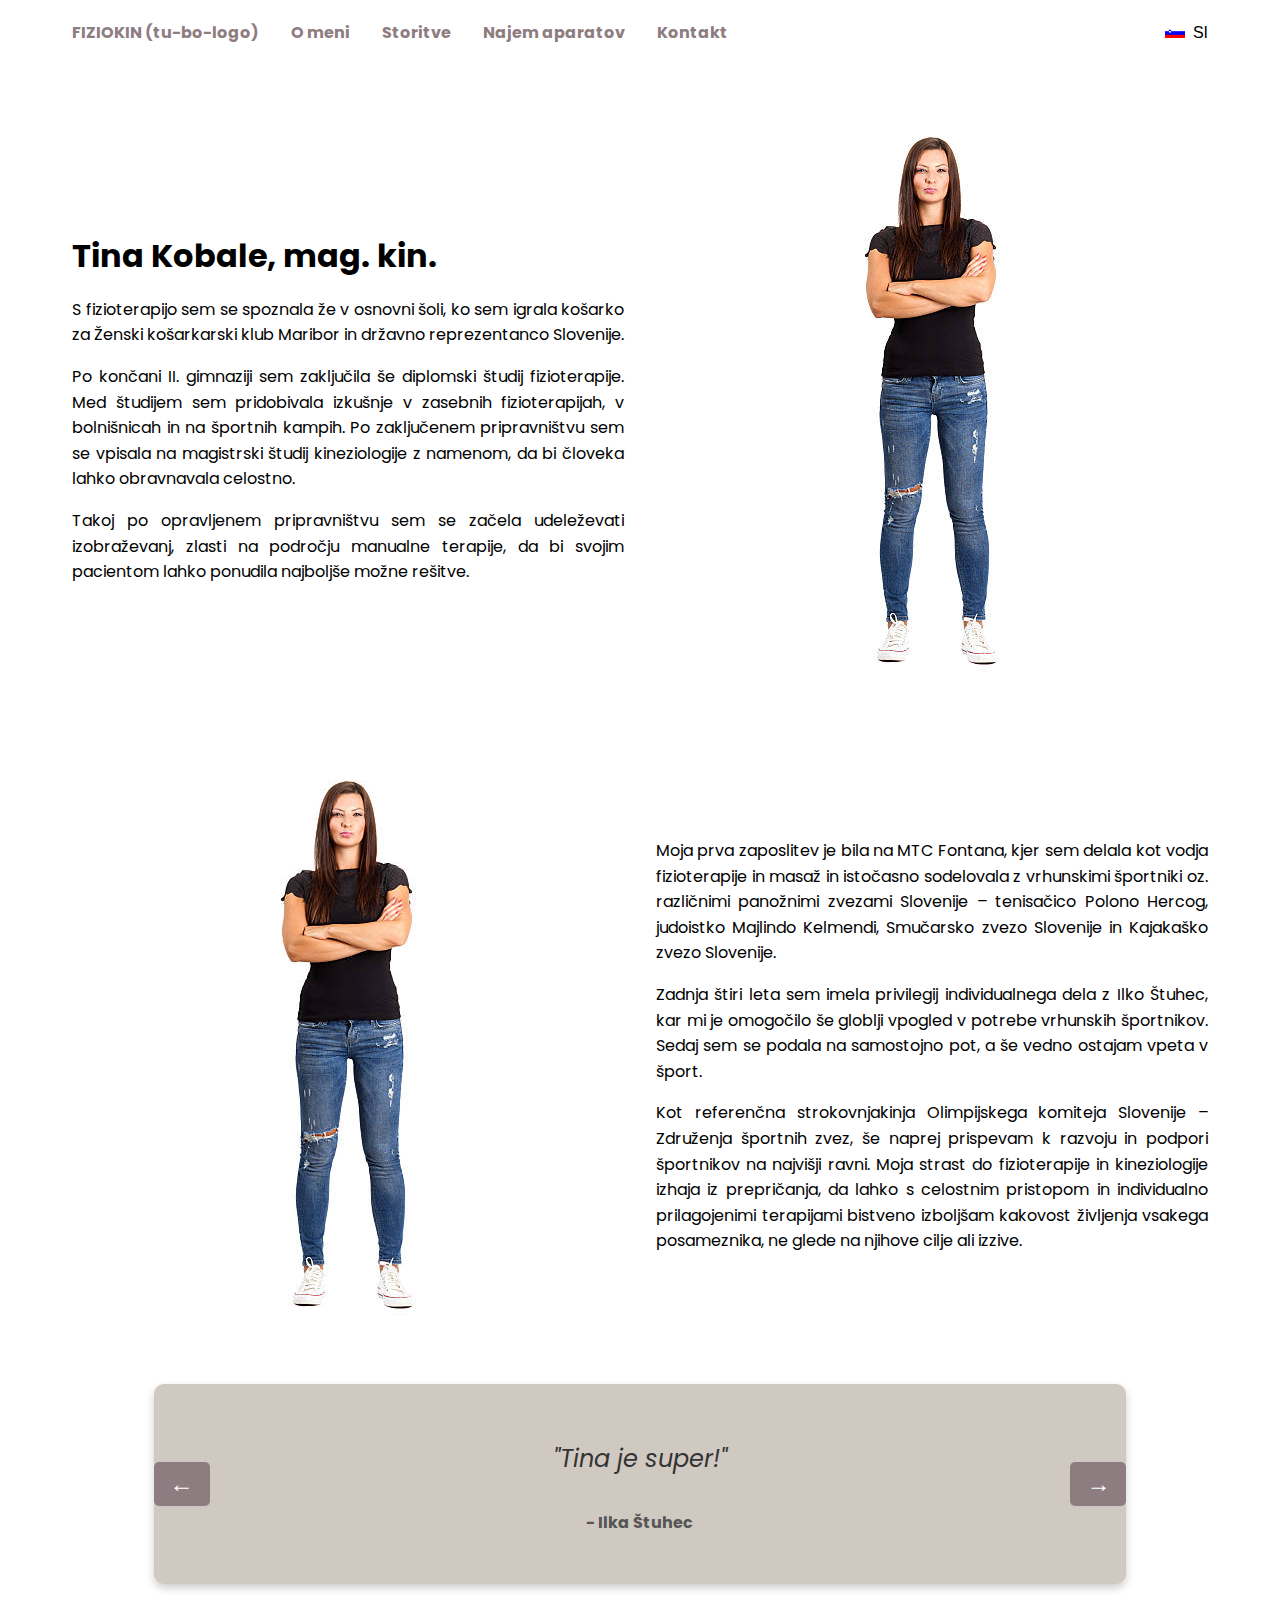
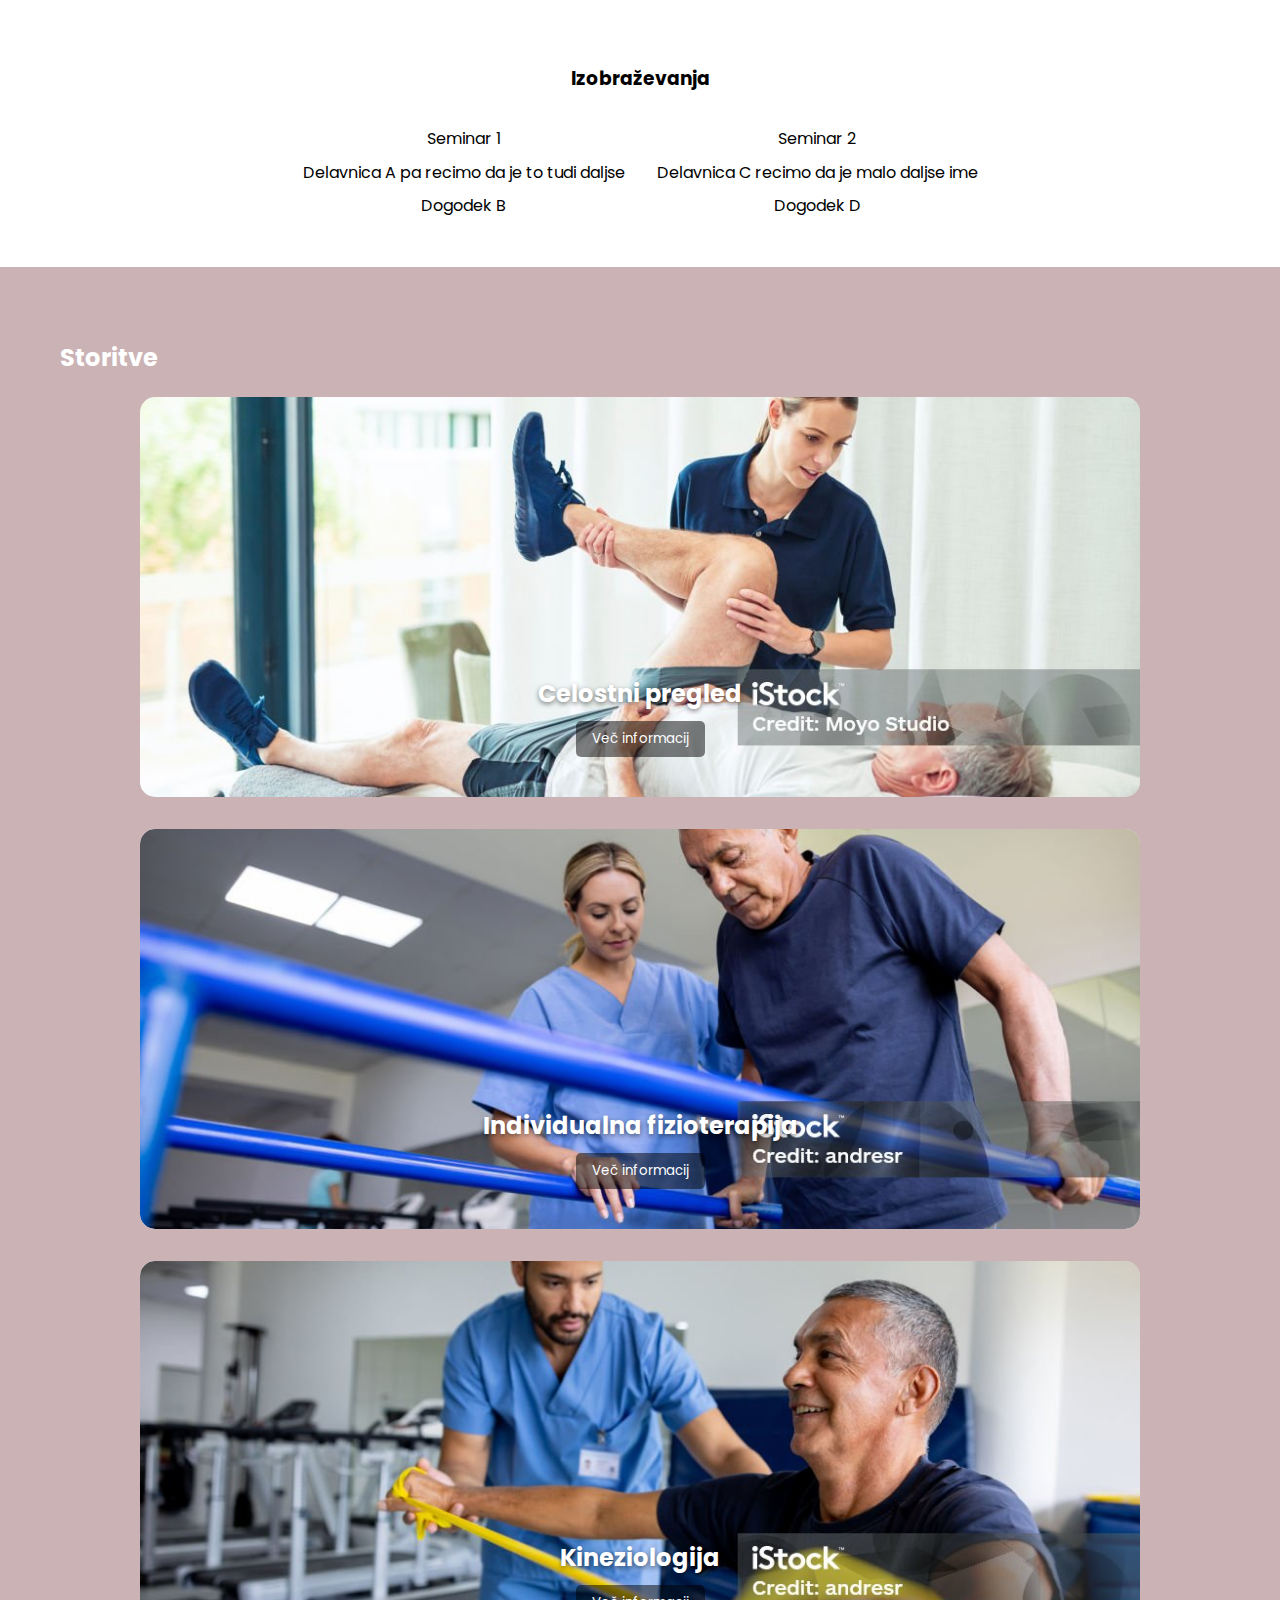
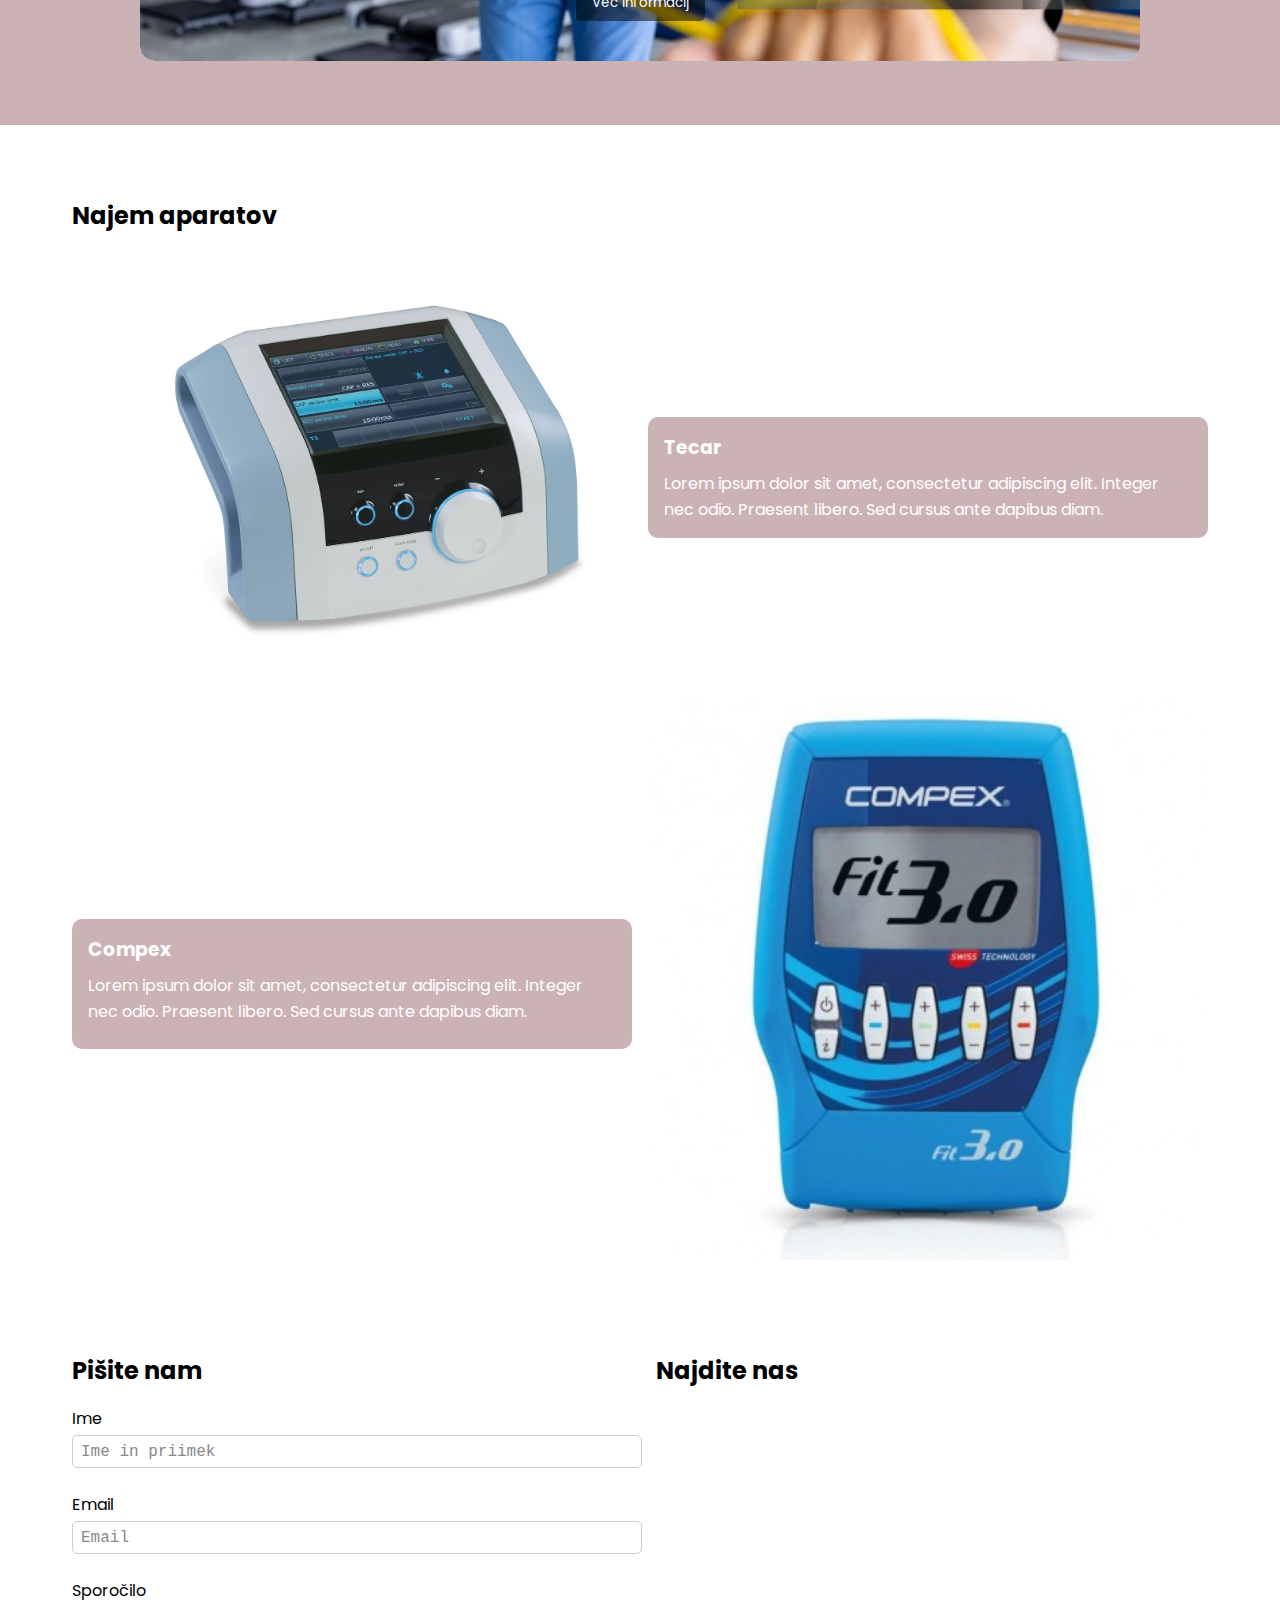
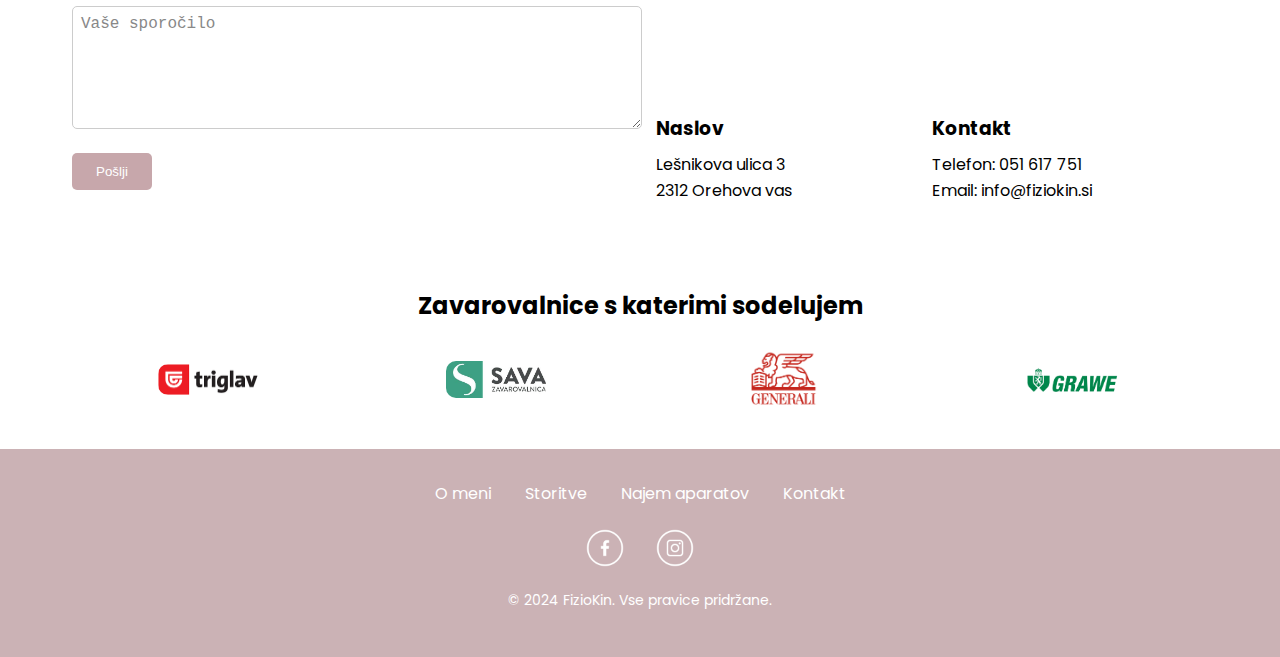
<file: index.html>
<!DOCTYPE html>

<html lang="si">
    <head>
        <link href="styles.css" rel="stylesheet">
       
        <link rel="preconnect" href="https://fonts.googleapis.com">
        <link rel="preconnect" href="https://fonts.gstatic.com" crossorigin>
        <link href="https://fonts.googleapis.com/css2?family=Poppins:ital,wght@0,100;0,200;0,300;0,400;0,500;0,600;0,700;0,800;0,900;1,100;1,200;1,300;1,400;1,500;1,600;1,700;1,800;1,900&display=swap" rel="stylesheet">

        <meta charset="utf-8">
        <meta name="author" content="Alja Prah">
        <meta name="viewport" content="initial-scale=1, width=device-width">
        <title>FizioKin</title>
    </head>
    <body>
        <header class="navbar">
            <nav>
              <div class="nav-links">
                <a href="#">FIZIOKIN (tu-bo-logo)</a>
                <a href="#section2">O meni</a>
                <a href="#section3">Storitve</a>
                <a href="#section4">Najem aparatov</a>
                <a href="#section5">Kontakt</a>
              </div>
              <div class="language-switch">
                <button class="dropbtn">
                  <img src="images/slo-flag.png" alt="SI" class="flag"> SI
                </button>
                <div class="dropdown-content">
                  <a href="?lang=en">
                    <img src="images/eng-flag.png" alt="EN" class="flag"> EN
                  </a>
                  <a href="?lang=si">
                    <img src="images/slo-flag.png" alt="SI" class="flag"> SI
                  </a>
                </div>
              </div>
            </nav>
          </header>          
          <main>
          <div class="content-container">
            <section id="section2">
                <div class="info-block">
                  <div class="text">
                    <h2>Tina Kobale, mag. kin.</h2>
                    <p>S fizioterapijo sem se spoznala že v osnovni šoli, ko sem igrala košarko za Ženski košarkarski klub Maribor in
                      državno reprezentanco Slovenije.</p>
                      <p>Po končani II. gimnaziji sem zaključila še diplomski študij fizioterapije.
                      Med študijem sem pridobivala izkušnje v zasebnih fizioterapijah, v bolnišnicah in na športnih kampih. Po
                      zaključenem pripravništvu sem se vpisala na magistrski študij kineziologije z namenom, da bi človeka lahko
                      obravnavala celostno.</p>
                      <p>Takoj po opravljenem pripravništvu sem se začela udeleževati izobraževanj, zlasti na področju manualne
                      terapije, da bi svojim pacientom lahko ponudila najboljše možne rešitve.</p>
                  </div>
                  <div class="image">
                    <img src="images/tina-kobale.jpg" alt="Tina Kobale">
                  </div>
                </div>
                <div class="info-block">
                  <div class="image">
                    <img src="images/tina-kobale.jpg" alt="Tina Kobale">
                  </div>
                  <div class="text">
                      <p>Moja prva zaposlitev je bila na MTC Fontana, kjer sem delala kot vodja fizioterapije in masaž in istočasno
                      sodelovala z vrhunskimi športniki oz. različnimi panožnimi zvezami Slovenije – tenisačico Polono Hercog,
                      judoistko Majlindo Kelmendi, Smučarsko zvezo Slovenije in Kajakaško zvezo Slovenije.</p>
                      <p>Zadnja štiri leta sem imela privilegij individualnega dela z Ilko Štuhec, kar mi je omogočilo še globlji vpogled v
                      potrebe vrhunskih športnikov. Sedaj sem se podala na samostojno pot, a še vedno ostajam vpeta v šport.</p>
                      <p>Kot referenčna strokovnjakinja Olimpijskega komiteja Slovenije – Združenja športnih zvez, še naprej prispevam
                      k razvoju in podpori športnikov na najvišji ravni. Moja strast do fizioterapije in kineziologije izhaja iz
                      prepričanja, da lahko s celostnim pristopom in individualno prilagojenimi terapijami bistveno izboljšam
                      kakovost življenja vsakega posameznika, ne glede na njihove cilje ali izzive.</p>
                  </div>
                </div>
                <div class="quotes-block">
                    <div class="quote-wrapper">
                      <div class="quote-slide">
                        <p id="quote-text" class="quote-text">"Tina je super!"</p>
                        <p id="quote-author" class="quote-author">- Ilka Štuhec</p>
                      </div>
                      <div class="quote-slide">
                        <p id="quote-text" class="quote-text">"Tina je neverjetna!"</p>
                        <p id="quote-author" class="quote-author">- Nataša Pirc Musar</p>
                      </div>
                      <div class="quote-slide">
                        <p id="quote-text" class="quote-text">"Tina je OK!"</p>
                        <p id="quote-author" class="quote-author">- Robert Golob</p>
                      </div>
                      <div class="quote-slide">
                        <p id="quote-text" class="quote-text">"Tina je wow!"</p>
                        <p id="quote-author" class="quote-author">- Luka Mesec</p>
                      </div>
                    </div>
                    <div class="quote-controls">
                      <button class="quote-arrow prev">&#8592;</button>
                      <button class="quote-arrow next">&#8594;</button>
                    </div>
                </div>
                <div class="workshops-block">
                  <h3>Izobraževanja</h3>
                  <div class="workshops-list">
                    <div>
                      <ul>
                        <li>Seminar 1</li>
                        <li>Delavnica A pa recimo da je to tudi daljse</li>
                        <li>Dogodek B</li>
                      </ul>
                    </div>
                    <div>
                      <ul>
                        <li>Seminar 2</li>
                        <li>Delavnica C recimo da je malo daljse ime</li>
                        <li>Dogodek D</li>
                      </ul>
                    </div>
                  </div>
                </div>
            </section>
          </div>
            <section id="section3" class="full-width-background">
              <div class="content-container">
                <h2 style="padding-left: 20px; padding-top: 20px;">Storitve</h2>
                <!-- flip card 1 -->
                  <div class="flip-container">
                    <div class="flip-card">
                      <div class="flip-card-inner">
                        <!-- front -->
                        <div class="flip-front">
                          <img src="images/pregled.jpg" alt="Celostni pregled" class="rounded-img">
                          <div class="card-text">
                            <h3>Celostni pregled</h3>
                            <button class="find-out-more">Več informacij</button>
                          </div>
                        </div>
                        <!-- back -->
                        <div class="flip-back">
                          <p>Lorem ipsum dolor sit amet, consectetur adipiscing elit. Vivamus lacinia nunc non est dapibus, nec faucibus felis congue.</p>
                          <button class="turn-back">Obrni</button>
                        </div>
                      </div>
                    </div>
                  </div>
                  <div class="flip-container">
                    <div class="flip-card">
                      <div class="flip-card-inner">
                        <!-- front -->
                        <div class="flip-front">
                          <img src="images/ind-fizio.jpg" alt="Individualna fizioterapija" class="rounded-img">
                          <div class="card-text">
                            <h3>Individualna fizioterapija</h3>
                            <button class="find-out-more">Več informacij</button>
                          </div>
                        </div>
                        <!-- back -->
                        <div class="flip-back">
                          <p>Lorem ipsum dolor sit amet, consectetur adipiscing elit. Vivamus lacinia nunc non est dapibus, nec faucibus felis congue.</p>
                          <button class="turn-back">Obrni</button>
                        </div>
                      </div>
                    </div>
                  </div>
                  <div class="flip-container">
                    <div class="flip-card">
                      <div class="flip-card-inner">
                        <!-- front -->
                        <div class="flip-front">
                          <img src="images/kinezio.jpg" alt="Kineziologija" class="rounded-img">
                          <div class="card-text">
                            <h3>Kineziologija</h3>
                            <button class="find-out-more">Več informacij</button>
                          </div>
                        </div>
                        <!-- back -->
                        <div class="flip-back">
                          <p>Lorem ipsum dolor sit amet, consectetur adipiscing elit. Vivamus lacinia nunc non est dapibus, nec faucibus felis congue.</p>
                          <button class="turn-back">Obrni</button>
                        </div>
                      </div>
                    </div>
                  </div>
                  <!-- dodaj vec po potrebi -->
                
              </div>
            </section>
          <div class="content-container">
            <section id="section4" class="equipment-rental">
              <h2 style="padding-top: 20px;">Najem aparatov</h2>
              <div class="equipment-item">
                <div class="equipment-text">
                  <h3>Tecar</h3>
                  <p>Lorem ipsum dolor sit amet, consectetur adipiscing elit. Integer nec odio. Praesent libero. Sed cursus ante dapibus diam.</p>
                </div>
                <div class="equipment-image">
                  <img src="images/tecar.jpg" alt="Tecar">
                </div>
              </div>
              <div class="equipment-item">
                <div class="equipment-image">
                  <img src="images/compex.jpg" alt="Compex">
                </div>
                <div class="equipment-text">
                  <h3>Compex</h3>
                  <p></p>Lorem ipsum dolor sit amet, consectetur adipiscing elit. Integer nec odio. Praesent libero. Sed cursus ante dapibus diam.</p>
                </div>
              </div>
              <!-- dodaj vec po potrebi -->
            </section>
            <section id="section5">
                <div class="contact-container">
                  <!-- contact form -->
                  <div class="contact-form">
                    <h2>Pišite nam</h2>
                    <form>
                      <label for="name">Ime</label>
                      <input type="text" id="name" name="name" placeholder="Ime in priimek" required>
              
                      <label for="email">Email</label>
                      <input type="email" id="email" name="email" placeholder="Email" required>
              
                      <label for="message">Sporočilo</label>
                      <textarea id="message" name="message" placeholder="Vaše sporočilo" rows="7" required></textarea>
              
                      <button type="submit">Pošlji</button>
                    </form>
                  </div>
              
                  <!-- map and contact info -->
                  <div class="map-info-container">
                    <!-- map -->
                    <div class="map-container">
                      <h2>Najdite nas</h2>
                      <iframe 
                        src="https://www.google.com/maps/embed?pb=!1m18!1m12!1m3!1d2748.0843959067183!2d15.664675912635515!3d46.466836270987656!2m3!1f0!2f0!3f0!3m2!1i1024!2i768!4f13.1!3m3!1m2!1s0x476f7bdd3c086ef5%3A0xa32a0d6bd6ebcaa8!2sLe%C5%A1nikova%20ulica%203%2C%202312%20Orehova%20vas!5e0!3m2!1ssl!2ssi!4v1733248648001!5m2!1ssl!2ssi" 
                        width="100%" 
                        height="250" 
                        style="border:0;" 
                        allowfullscreen="" 
                        loading="lazy"></iframe>
                    </div>
              
                    <!-- contact info -->
                    <div class="contact-info">
                      <div class="address">
                        <h3>Naslov</h3>
                        <p>Lešnikova ulica 3<br>2312 Orehova vas</p>
                      </div>
                      <div class="phone-email">
                        <h3>Kontakt</h3>
                        <p>Telefon: 051 617 751</p>
                        <p>Email: info@fiziokin.si</p>
                      </div>
                    </div>
                  </div>
                </div>
                <!-- zavarovalnice -->
                <div class="sponsors-section">
                    <h2>Zavarovalnice s katerimi sodelujem</h2>
                    <div class="sponsors-logos">
                        <div class="sponsor-logo">
                          <img src="images/zav1.png" alt="Zavarovalnica Triglav">
                        </div>
                        <div class="sponsor-logo">
                          <img src="images/zav2.jpeg" alt="Zavarovalnica Sava">
                        </div>
                        <div class="sponsor-logo">
                          <img src="images/zav3.png" alt="Generali">
                        </div>
                        <div class="sponsor-logo">
                          <img src="images/zav4.jpg" alt="Grawe">
                        </div>
                      </div>                      
                </div>
            </section>
          </div>                            
          </main>
          <script src="https://cdn.emailjs.com/dist/email.min.js"></script>
          <script src="scripts.js"></script>
    </body>
    <footer>
      <div class="footer-content">
        <div class="footer-links">
          <a href="#section2">O meni</a>
          <a href="#section3">Storitve</a>
          <a href="#section4">Najem aparatov</a>
          <a href="#section5">Kontakt</a>
        </div>
        <div class="social-icons">
          <a href="https://facebook.com/FizioKin">
            <img src="images/facebook-icon.png" alt="Facebook" class="social-icon">
          </a>
          <a href="https://instagram.com/fiziokin">
            <img src="images/instagram-icon.png" alt="Instagram" class="social-icon">
          </a>
        </div>
        <div class="copyright">
          <p>&copy; 2024 FizioKin. Vse pravice pridržane.</p>
        </div>
      </div>
    </footer>
</html>
</file>
<file: styles.css>
html {
  scroll-behavior: smooth;
}

body {
    margin: 0;
    font-family: 'Poppins', sans-serif;
    line-height: 1.6;
  }

.content-container {
  max-width: 1200px;
  margin: 0 auto;
  padding: 0 1rem;
}

.navbar {
  position: fixed;
  top: 0;
  width: 100%;
  background: #ffffff;
  color: #8e7d80;
  padding: 1rem;
  z-index: 1000;
}

.navbar nav {
  display: flex;
  justify-content: space-between;
  align-items: center;
  width: 100%;
  max-width: 1200px;
  margin: 0 auto;
}

.navbar .nav-links {
  display: flex;
  font-weight: bold;
}

.navbar .nav-links a {
  color: #8e7d80;
  margin: 0 1rem;
  text-decoration: none;
}

.navbar .nav-links a:hover {
  text-decoration: underline;
}

.navbar .language-switch {
  position: relative;
  margin-right: 2rem;
}

.navbar .dropbtn {
  background-color: #ffffff;
  color: #000000;
  border: none;
  padding: 0.5rem 1rem;
  cursor: pointer;
  font-size: 1rem;
  display: flex;
  align-items: center;
}

.navbar .dropbtn img.flag {
  width: 20px;
  height: auto;
  margin-right: 0.5rem;
}

.navbar .dropdown-content {
  display: none;
  position: absolute;
  top: 100%;
  right: 0;
  background-color: white;
  box-shadow: 0px 8px 16px rgba(0, 0, 0, 0.2);
  z-index: 1000;
  border-radius: 4px;
  min-width: 120px;
}

.navbar .dropdown-content a {
  color: black;
  padding: 0.5rem 1rem;
  text-decoration: none;
  display: flex;
  align-items: center;
}

.navbar .dropdown-content a img.flag {
  width: 20px;
  height: auto;
  margin-right: 0.5rem;
}

.navbar .dropdown-content a:hover {
  background-color: #f1f1f1;
}

.navbar .language-switch:hover .dropdown-content {
  display: block;
}  

main {
  padding-top: 4rem;
}

section {
  padding: 2rem;
}
  
/* SECTION 1 */

#section1 { background: #ffffff; }

/* SECTION 2 */

#section2 {
  background: #ffffff;
  padding: 2rem;
  font-family: 'Poppins', sans-serif;
}

/* info block */
.info-block {
  display: flex;
  align-items: center;
  justify-content: center;
  gap: 2rem;
  margin-bottom: 2rem;
}

.info-block .text {
  flex: 1;
}

.info-block .text h2 {
  font-size: 2rem;
  margin-bottom: 1rem;
}

.info-block .text p {
  font-size: 1rem;
  text-align: justify;
}

.info-block .image {
  flex: 1;
  display: flex;
  justify-content: center;
}

.info-block .image img {
  max-width: 100%;
  height: auto;
  border-radius: 8px;
}

/* quotes */
.quotes-block {
  width: 80%;
  margin: 2rem auto;
  text-align: center;
  position: relative;
  overflow: hidden;
  background: #d0c9c1;
  padding: 2rem;
  border-radius: 10px;
  box-shadow: 0 4px 8px rgba(0, 0, 0, 0.2);
}

.quote-wrapper {
  display: flex;
  transition: transform 0.5s ease-in-out;
}

.quote-slide {
  flex: 0 0 100%;
  display: flex;
  flex-direction: column;
  align-items: center;
}

.quote-text {
  font-style: italic;
  font-size: 1.5rem;
  color: #333;
  margin-bottom: 1rem;
}

.quote-author {
  font-size: 1rem;
  font-weight: bold;
  color: #555;
}

.quote-controls {
  position: absolute;
  top: 50%;
  left: 2rem;
  right: 2rem;
  display: flex;
  justify-content: space-between;
  transform: translateY(-50%);
  pointer-events: none;
}

.quote-arrow {
  background: #8e7d80;
  color: white;
  border: none;
  padding: 0.5rem 1rem;
  border-radius: 5px;
  font-size: 1.5rem;
  cursor: pointer;
  pointer-events: all;
  z-index: 10;
}

.quote-arrow:hover {
  background: #745d61;
}

.quote-arrow:first-of-type {
  margin-left: -2rem;
}

.quote-arrow:last-of-type {
  margin-right: -2rem;
}


/* workshops */
.workshops-block {
  margin-top: 5rem;
  text-align: center;
}

.workshops-block h3 {
  margin-bottom: 1rem;
}

.workshops-list {
  display: flex;
  justify-content: center;
  gap: 2rem;
}

.workshops-list ul {
  list-style-type: none;
  padding: 0;
}

.workshops-list ul li {
  margin-bottom: 0.5rem;
}  

/* SECTION 3 */

/* general */
.full-width-background {
  background-color: #cbb2b5;
  padding: 2rem 0;
  width: 100%;
}

.full-width-background .content-container {
  max-width: 1200px;
  margin: 0 auto;
  padding: 0 1rem;
  color: #ffffff;
}

/* flip card container */
.flip-container {
  perspective: 1000px;
  margin-bottom: 2rem;
}

.flip-card {
  position: relative;
  width: 100%;
  max-width: 1000px;
  margin: 0 auto;
  height: 400px;
}

.flip-card-inner {
  width: 100%;
  height: 100%;
  position: relative;
  transition: transform 0.6s;
  transform-style: preserve-3d;
}

.flip-card.flipped .flip-card-inner {
  transform: rotateY(180deg);
}

/* front and back styles */
.flip-front,
.flip-back {
  position: absolute;
  width: 100%;
  height: 100%;
  backface-visibility: hidden;
  border-radius: 15px;
  display: flex;
  justify-content: center;
  align-items: center;
  overflow: hidden;
}

.flip-front {
  background: #ddd;
}

.flip-front img {
  width: 100%;
  height: 100%;
  object-fit: cover;
  border-radius: 15px;
}

.card-text {
  position: absolute;
  bottom: 10%;
  text-align: center;
  color: white;
  text-shadow: 0 2px 5px rgba(0, 0, 0, 0.5);
}

.card-text h3 {
  font-size: 1.5rem;
  margin-bottom: 0.5rem;
}

.card-text .find-out-more {
  background: rgba(0, 0, 0, 0.5);
  color: white;
  padding: 0.5rem 1rem;
  border: none;
  border-radius: 5px;
  cursor: pointer;
  font-family: 'Poppins', sans-serif;
}

.card-text .find-out-more:hover {
  background: #000000;
}

/* back */
.flip-back {
  background: #ffffff;
  transform: rotateY(180deg);
  display: flex;
  flex-direction: column;
  justify-content: space-between;
  text-align: center;
/*  padding: 2rem; */
  color: #333;
  box-shadow: inset 0 0 10px rgba(0, 0, 0, 0.1);
  border-radius: 15px;
  flex-grow: center;
}

.flip-back p {
  margin-top: 2rem;
  margin-left: 2rem;
  margin-right: 2rem;
  font-size: 1rem;
  margin-bottom: 20px;
  flex-grow: 1;
}

/* button styles for back */
.flip-back .turn-back {
  margin-top: 1rem;
  margin-bottom: 2rem;
  background: #cbb2b5;
  color: white;
  padding: 0.5rem 1rem;
  border: none;
  border-radius: 5px;
  cursor: pointer;
  font-size: 1rem;
  transition: background-color 0.3s;
  font-family: 'Poppins', sans-serif;
  margin-top: auto;
  align-self: center;
}

.flip-back .turn-back:hover {
  background: #c7a7ab;
}

/* SECTION 4 */

#section4 { 
  background: #ffffff; }

.equipment-rental {
  background: #ffffff;
  padding: 2rem;
  display: flex;
  flex-direction: column;
  gap: 2rem;
}

.equipment-item {
  display: grid;
  grid-template-columns: 1fr 1fr;
  align-items: center;
  gap: 1rem;
}

.equipment-item:nth-child(even) {
  grid-template-columns: 1fr 1fr;
}

.equipment-text {
  background: #cbb2b5;
  color: white;
  padding: 1rem;
  border-radius: 10px;
  text-align: left;
}

.equipment-text h3 {
  margin: 0;
  font-weight: bold;
}

.equipment-text p {
  margin: 0.5rem 0 0;
}

.equipment-image img {
  width: 100%;
  border-radius: 10px;
}

.equipment-item:nth-child(even) {
  grid-template-areas: "image text";
}

.equipment-item:nth-child(odd) {
  grid-template-areas: "text image";
}

.equipment-item:nth-child(odd) .equipment-text {
  grid-area: text;
}

.equipment-item:nth-child(odd) .equipment-image {
  grid-area: image;
}

.equipment-item:nth-child(even) .equipment-image {
  grid-area: image;
}

.equipment-item:nth-child(even) .equipment-text {
  grid-area: text;
}  

/* SECTION 5 */

#section5 {
  display: flex;
  flex-direction: column;
  padding: 2rem;
  background: #ffffff
}

/* contact form and map container */
.contact-container {
  display: flex;
  justify-content: space-between;
  gap: 2rem;
}

/* contact form */
.contact-form {
  flex: 1;
}

.contact-form h2 {
  margin-bottom: 1rem;
}

.contact-form label {
  display: block;
  margin: 0.5rem 0 0.2rem;
}

.contact-form input, .contact-form textarea {
  width: 100%;
  padding: 0.5rem;
  margin-bottom: 1rem;
  border: 1px solid #ccc;
  border-radius: 5px;
}

.contact-form button {
  padding: 0.7rem 1.5rem;
  background-color: #c7a7ab;
  color: white;
  border: none;
  border-radius: 5px;
  cursor: pointer;
}

.contact-form button:hover {
  background-color: #745d61;
}

.contact-form input::placeholder,
.contact-form textarea::placeholder {
    font-family: "Courier New", Courier, monospace;
    font-size: 1rem; 
    color: #888; 
}

/* map and contact info */
.map-info-container {
  flex: 1;
}

.map-container h2 {
  margin-bottom: 1rem;
}

.map-container iframe {
  width: 100%;
  border-radius: 5px;
}

/* contact info styling */
.contact-info {
  display: flex;
  justify-content: space-between;
  margin-top: 1rem;
  padding-top: 1rem;
}

.contact-info div {
  flex: 1;
}

.contact-info h3 {
  margin-bottom: 0.5rem;
}

.contact-info p {
  margin: 0;
}

.sponsors-section {
  margin-top: 2rem;
  padding-top: 2rem;
  text-align: center;
}

.sponsors-section h2 {
  margin-bottom: 1rem;
}

.sponsors-logos {
  display: grid;
  grid-template-columns: repeat(auto-fit, minmax(100px, 1fr));
  gap: 1rem;
  justify-items: center;
  align-items: center;
  margin-top: 1rem;
}

.sponsor-logo {
  display: flex;
  justify-content: center;
  align-items: center;
  background-color: transparent;
  border-radius: 10px;
  overflow: hidden;
}

.sponsor-logo img {
  width: 100%;
  height: auto;
  max-width: 100px;
  max-height: 100px;
}

footer {
  background-color: #cbb2b5;
  color: white;
  padding: 2rem 1rem;
  text-align: center;
}

.footer-content {
  max-width: 1200px;
  margin: 0 auto;
  padding: 0 1rem;
}

.footer-links {
  margin-bottom: 1rem;
}

.footer-links a {
  color: white;
  margin: 0 15px;
  text-decoration: none;
}

.footer-links a:hover {
  text-decoration: underline;
}

.social-icons {
  margin: 1rem 0;
  display: flex;
  justify-content: center;
}

.social-icons a {
  color: white;
  margin: 0 10px;
}

.social-icons .social-icon {
  width: 50px;
  height: 50px;
  display: block;
}

.social-icons a:hover .social-icon {
  opacity: 0.7;
}

.copyright {
  font-size: 0.875rem;
  margin-top: 1rem;
}

/* responsive footer adjustments */
@media (max-width: 768px) {
  .footer-links {
    display: flex;
    flex-direction: column;
    align-items: center;
    margin-bottom: 1rem;
  }

  .footer-links a {
    margin: 5px 0;
  }

  .social-icons {
    display: flex;
    justify-content: center;
    margin-bottom: 1rem;
  }

  .social-icons .social-icon {
    width: 25px;
    height: 25px;
  }
}
</file>
